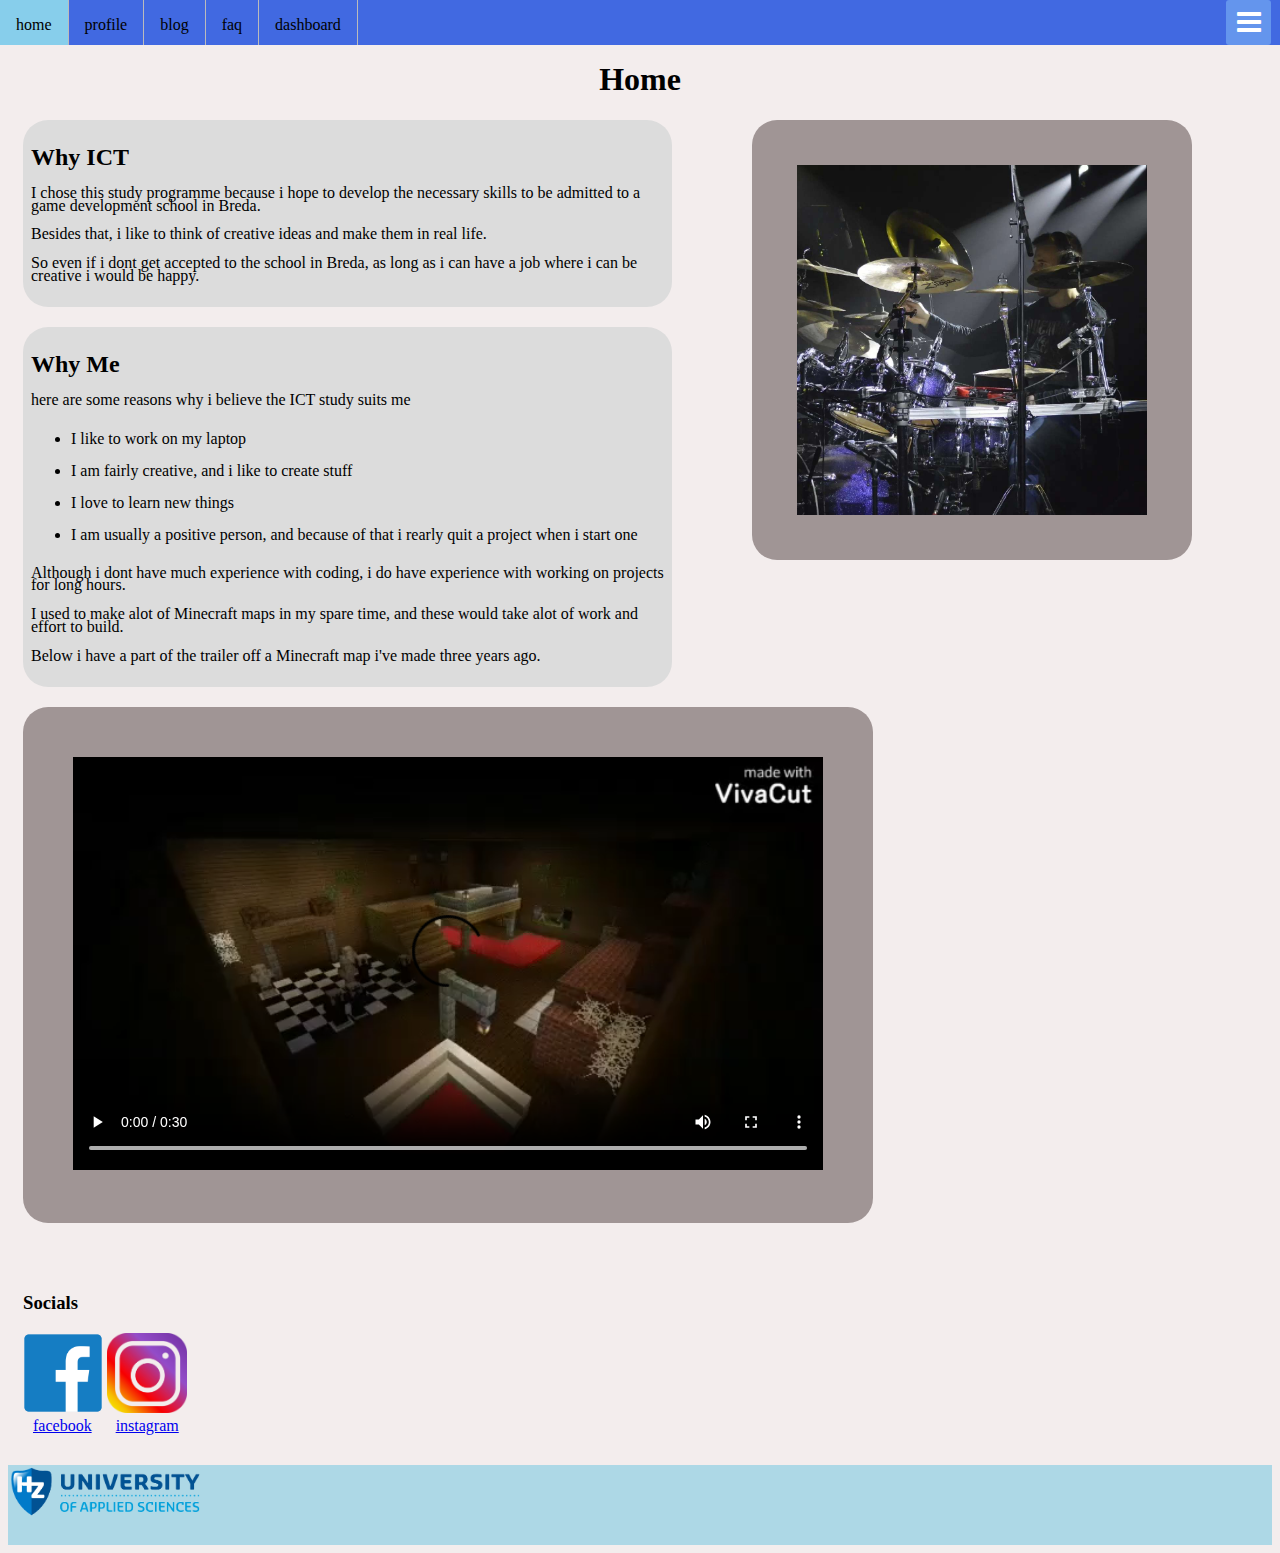
<file: index.html>
<!DOCTYPE html>
<html lang="en">

<head>

    <meta charset="UTF-8">
    <meta name="viewport" content="width=device-width, initial-scale=1.0">
    <meta http-equiv="X-UA-Compatible" content="ie=edge">

    <title>Home</title>

    <link rel="stylesheet" href="https://cdnjs.cloudflare.com/ajax/libs/font-awesome/4.7.0/css/font-awesome.min.css">
    <link href="style.css" rel="stylesheet">

</head>

<body>

    <nav>
        <ul>
            <li><a href="index.html">home</a></li>
            <li><a href="profile.html">profile</a></li>
            <li><a href="blog.html">blog</a></li>
            <li><a href="faq.html">faq</a></li>
            <li><a href="dashboard.html">dashboard</a></li>
        </ul>

    </nav>

    <div class="btn">
        <span class="fa fas fa-bars"></span>
    </div>

    <div class="vormbar"></div>
    <div class="sidebar">
        <div class="text">Side Menu</div>
        <ul>
            <li><a href="https://hz.nl/uploads/documents/1.4-Over-de-HZ/1.4.3.-Regelingen-en-documenten/OERS/2023-2024/Juli/OER-HZ-Bacheloropleidingen-voltijd-2023-2024-DEF-versie-20230720.pdf"
                    target="blank" class="feat-btn">HZ.CER</a></li>
            <li><a href="https://hz.nl/uploads/documents/1.4-Over-de-HZ/1.4.3.-Regelingen-en-documenten/OERS/2023-2024/Juli/TWE/IR-B-HBO-ICT-full-time-2023-2024-DEF.pdf"
                    target="blank" class="feat-btn">HZ.IR</a></li>
            <li><a href="https://learn.hz.nl/my/ " target="blank" class="feat-btn">HZ.learn</a></li>
            <li><a href="https://teams.microsoft.com/_?culture=en-us&country=us#/school/teams-grid/General?ctx=teamsGrid"
                    target="blank" class="feat-btn">HZ.Teams</a></li>
            <li><a href="https://hz.osiris-student.nl/#/home" target="blank" class="feat-btn">MyHZ</a></li>
            <li><a href="https://github.com/HZ-HBO-ICT" target="blank" class="feat-btn">HZ.Github</a></li>
        </ul>
    </div>

    <h1>Home</h1>
    <img class="drummer" src="images\Drum foto.jpg" alt="Dinand Drumt">

    <article class="motivation">
        <h2>Why ICT</h2>
        <p>I chose this study programme because i hope to develop the necessary skills to be admitted
            to a game development school in Breda.
        </p>
        <p>
            Besides that, i like to think of creative ideas and make them in real life.
        </p>
        <p>So even if i dont get accepted to the school in Breda, as long as i
            can have a job where i can be creative i would be happy.</p>
    </article>

    <article class="motivation">
        <h2>Why Me</h2>
        <p>here are some reasons why i believe the ICT study suits me</p>
        <ul class="arguments">
            <li>I like to work on my laptop</li>
            <li>I am fairly creative, and i like to create stuff</li>
            <li>I love to learn new things</li>
            <li>I am usually a positive person, and because of that i rearly quit a project when i start one</li>
        </ul>

        <p>Although i dont have much experience with coding, i do have experience with working on projects for long
            hours.</p>
        <p>I used to make alot of Minecraft maps in my spare time, and these would take alot of work and effort to
            build.</p>
        <p>Below i have a part of the trailer off a Minecraft map i've made three years ago.</p>

    </article>

    <div class="minecraft">
        <video width="750px" controls>

            <source src="videos\Minecraft.mp4" type="video/mp4" alt="minecraft video" />
        </video>
    </div>

    <div class="socials">
        <h3>Socials</h3>

        <div class="social-icon"><img src="images\Facebooklogo.png" width="80" alt="facebook logo"></div>
        <div class="social-icon"><img src="images\Instagram.png" width="80" alt="instagram logo"></div>
    </div>

    <div class="social-link">
        <a href="https://www.facebook.com/dinand.willaert.7" target="blank">facebook</a>
        <a href="https://www.instagram.com/dinand.777/" target="blank">instagram</a>
    </div>

    <footer>
        <img src="images\hz.logo.png" alt="hz logo" width="200">
    </footer>

    <script src="https://code.jquery.com/jquery-3.4.1.js"></script>
    <script>
        $('.btn').click(function () {
            $(this).toggleClass("click");
            $('.sidebar').toggleClass("show");
        });

    </script>
</body>

</html>
</file>
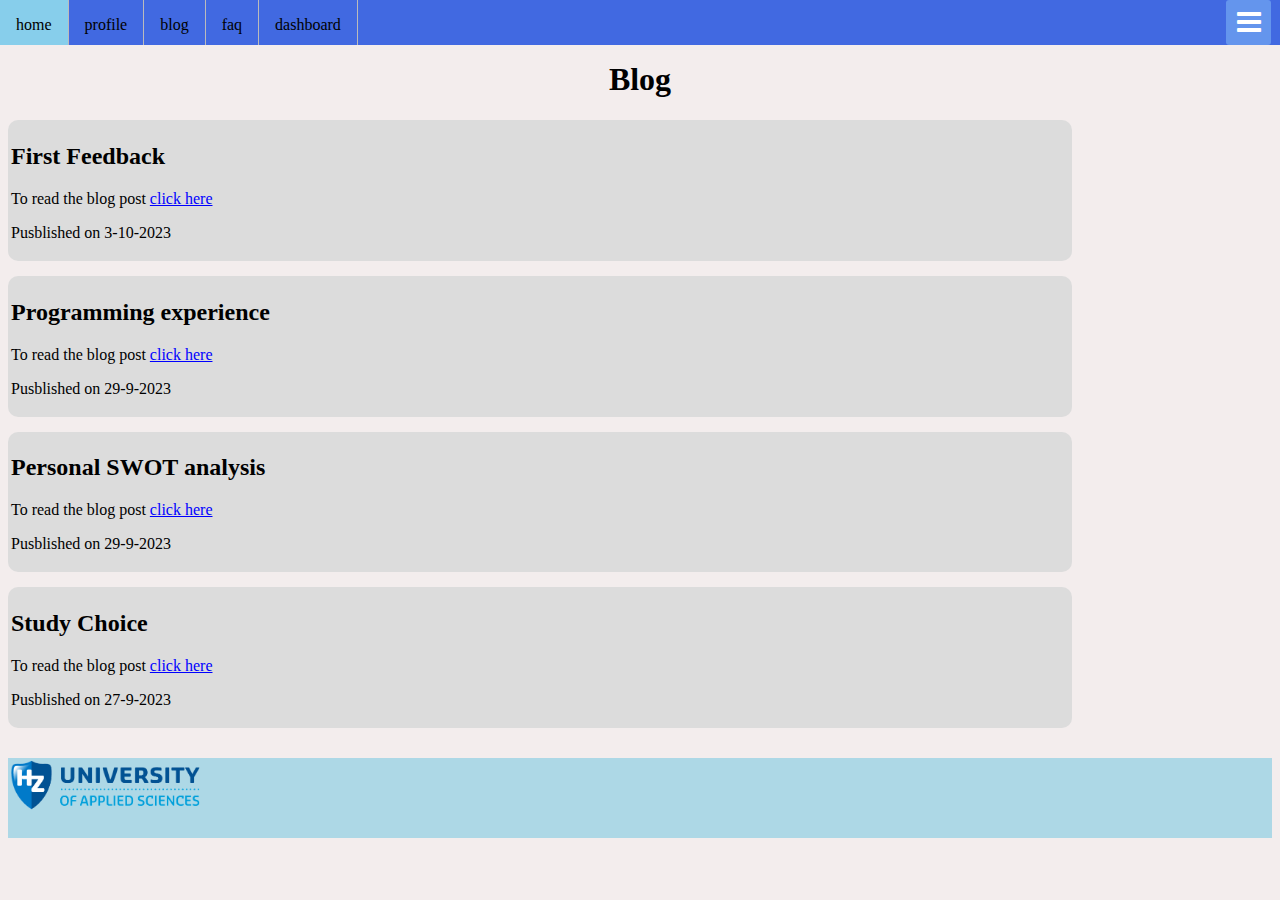
<file: blog.html>
<!DOCTYPE html>
<html lang="en">

<head>

    <meta charset="UTF-8">
    <meta name="viewport" content="width=device-width, initial-scale=1.0">
    <meta http-equiv="X-UA-Compatible" content="ie=edge">

    <title>blog</title>

    <link rel="stylesheet" href="https://cdnjs.cloudflare.com/ajax/libs/font-awesome/4.7.0/css/font-awesome.min.css">
    <link href="style.css" rel="stylesheet">
</head>

<body>

    <nav>
        <ul>
            <li><a href="index.html">home</a></li>
            <li><a href="profile.html">profile</a></li>
            <li><a href="blog.html">blog</a></li>
            <li><a href="faq.html">faq</a></li>
            <li><a href="dashboard.html">dashboard</a></li>
        </ul>
    </nav>


    <div class="btn">
        <span class="fa fas fa-bars"></span>
    </div>

    <div class="vormbar"></div>
    <div class="sidebar">
        <div class="text">Side Menu</div>
        <ul>
            <li><a href="https://hz.nl/uploads/documents/1.4-Over-de-HZ/1.4.3.-Regelingen-en-documenten/OERS/2023-2024/Juli/OER-HZ-Bacheloropleidingen-voltijd-2023-2024-DEF-versie-20230720.pdf"
                    target="blank" class="feat-btn">HZ.CER</a></li>
            <li><a href="https://hz.nl/uploads/documents/1.4-Over-de-HZ/1.4.3.-Regelingen-en-documenten/OERS/2023-2024/Juli/TWE/IR-B-HBO-ICT-full-time-2023-2024-DEF.pdf"
                    target="blank" class="feat-btn">HZ.IR</a></li>
            <li><a href="https://learn.hz.nl/my/ " target="blank" class="feat-btn">HZ.learn</a></li>
            <li><a href="https://teams.microsoft.com/_?culture=en-us&country=us#/school/teams-grid/General?ctx=teamsGrid"
                    target="blank" class="feat-btn">HZ.Teams</a></li>
            <li><a href="https://hz.osiris-student.nl/#/home" target="blank" class="feat-btn">MyHZ</a></li>
            <li><a href="https://github.com/HZ-HBO-ICT" target="blank" class="feat-btn">HZ.Github</a></li>
        </ul>
    </div>

    <h1>Blog</h1>
    <div class="blogpost">
        <article>
            <h2>First Feedback</h2>
            <p>To read the blog post <a href="Blog Posts/post4.html" target="blank">click here</a></p>
            <p class="dates">Pusblished on 3-10-2023 </p>
        </article>
        <article>
            <h2>Programming experience</h2>
            <p>To read the blog post <a href="Blog Posts/post3.html" target="blank">click here</a></p>
            <p class="dates">Pusblished on 29-9-2023</p>
        </article>

        <article>
            <h2>Personal SWOT analysis</h2>
            <p>To read the blog post <a href="Blog Posts/post2.html" target="blank">click here</a></p>
            <p class="dates">Pusblished on 29-9-2023</p>
        </article>

        <article>
            <h2>Study Choice</h2>
            <p>To read the blog post <a href="Blog Posts/post1.html" target="blank">click here</a></p>
            <p class="dates">Pusblished on 27-9-2023</p>
        </article>
    </div>

    <footer>
        <img src="images\hz.logo.png" alt="hz logo" width="200">
    </footer>

    <script src="https://code.jquery.com/jquery-3.4.1.js"></script>
    <script>
        $('.btn').click(function () {
            $(this).toggleClass("click");
            $('.sidebar').toggleClass("show");
        });

    </script>
</body>

</html>
</file>
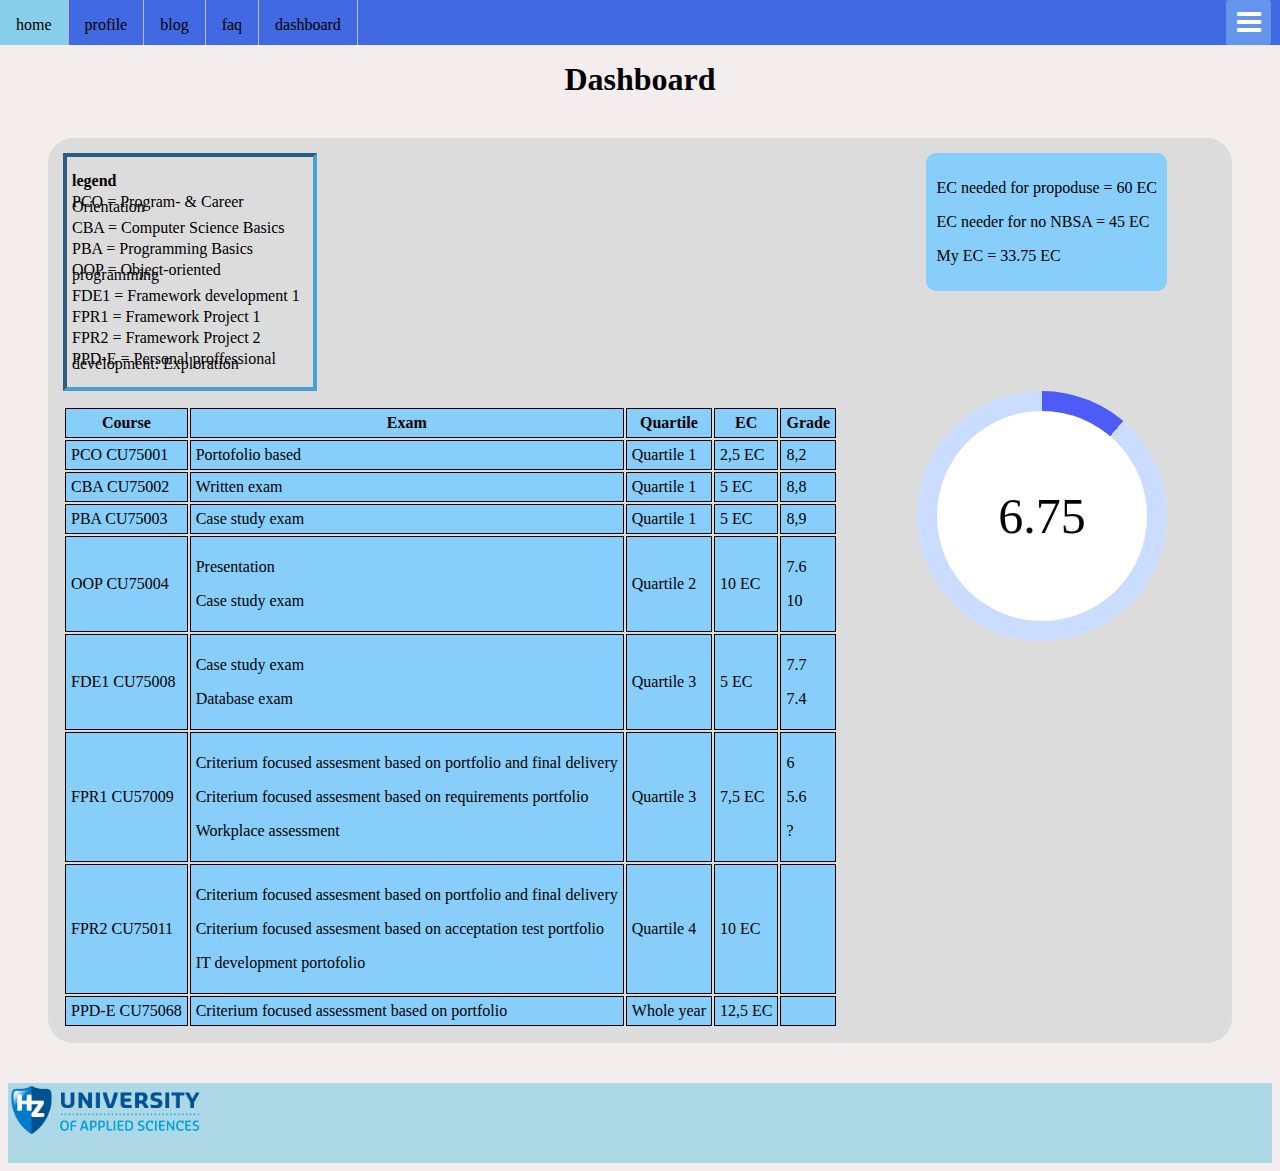
<file: dashboard.html>
<!DOCTYPE html>
<html lang="en">

<head>
    <meta charset="UTF-8">
    <meta name="viewport" content="width=device-width, initial-scale=1.0">
    <meta http-equiv="X-UA-Compatible" content="ie=edge">

    <title>dashboard</title>

    <link rel="stylesheet" href="https://cdnjs.cloudflare.com/ajax/libs/font-awesome/4.7.0/css/font-awesome.min.css">
    <link href="style.css" rel="stylesheet">
    <link href="wheel.css" rel="stylesheet">
</head>

<body>

    <nav>
        <ul>
            <li><a href="index.html">home</a></li>
            <li><a href="profile.html">profile</a></li>
            <li><a href="blog.html">blog</a></li>
            <li><a href="faq.html">faq</a></li>
            <li><a href="dashboard.html">dashboard</a></li>
        </ul>
    </nav>

    <div class="btn">
        <span class="fa fas fa-bars"></span>
    </div>

    <h1>Dashboard</h1>
    <div class="schooljaar">


        <div class="EC">
            <p>EC needed for propoduse = 60 EC</p>
            <p>EC needer for no NBSA = 45 EC</p>
            <p>My EC = 33.75 EC</p>

        </div>

        <div class="legend">
            <p><b>legend</b></p>
            <p>PCO = Program- & Career Orientation</p>
            <p>CBA = Computer Science Basics</p>
            <p>PBA = Programming Basics</p>
            <p>OOP = Object-oriented programming</p>
            <p>FDE1 = Framework development 1 </p>
            <p>FPR1 = Framework Project 1</p>
            <p>FPR2 = Framework Project 2</p>
            <p>PPD-E = Personal proffessional development: Exploration</p>
        </div>

        <div class="circular-progress">
            <div class="value-container">0</div>
        </div>

        <table class="toetsen">

            <tr>
                <th>Course</th>
                <th>Exam</th>
                <th>Quartile</th>
                <th>EC</th>
                <th>Grade</th>
            </tr>
            <tr>
                <td title="Program- & Career Orientation">PCO CU75001</td>
                <td> Portofolio based</td>
                <td>Quartile 1</td>
                <td>2,5 EC</td>
                <td>8,2</td>
            </tr>
            <tr>
                <td title="Computer Science Basics">CBA CU75002</td>
                <td>Written exam</td>
                <td>Quartile 1</td>
                <td>5 EC</td>
                <td>8,8</td>
            </tr>
            <tr>
                <td title="Programming Basics">PBA CU75003</td>
                <td>Case study exam</td>
                <td>Quartile 1</td>
                <td>5 EC</td>
                <td>8,9</td>
            </tr>
            <tr>
                <td title="Object-oriented programming">OOP CU75004</td>
                <td>

                    <p>Presentation</p>
                    <p>Case study exam</p>

                </td>
                <td>Quartile 2</td>
                <td>10 EC</td>
                <td>
                    <p>7.6</p>
                    <p>10</p>
                </td>
            </tr>
            <tr>
                <td title="Framework development 1">FDE1 CU75008</td>
                <td>
                    <p>Case study exam</p>
                    <p>Database exam</p>
                </td>
                <td>Quartile 3</td>
                <td>5 EC</td>
                <td>
                    <p>7.7</p>
                    <p>7.4</p>
                </td>
            </tr>
            <tr>
                <td title="Framework Project 1">FPR1 CU57009</td>
                <td>

                    <p>Criterium focused assesment based on portfolio and final delivery </p>
                    <p>Criterium focused assesment based on requirements portfolio</p>
                    <p>Workplace assessment</p>

                </td>
                <td>Quartile 3</td>
                <td>7,5 EC</td>
                <td>
                    <p>6</p>
                    <p>5.6</p>
                    <p>?</p>
                </td>
            </tr>
            <tr>
                <td title="Framework Project 2">FPR2 CU75011</td>
                <td>

                    <p>Criterium focused assesment based on portfolio and final delivery</p>
                    <p>Criterium focused assesment based on acceptation test portfolio</p>
                    <p>IT development portofolio</p>

                </td>
                <td>Quartile 4</td>
                <td>10 EC</td>
                <td></td>
            </tr>
            <tr>
                <td title="Personal proffessional development: Exploration">PPD-E CU75068</td>
                <td>Criterium focused assessment based on portfolio</td>
                <td>Whole year</td>
                <td>12,5 EC</td>
                <td></td>
            </tr>
        </table>

    </div>

    <div class="vormbar"></div>
    <div class="sidebar">
        <div class="text">Side Menu</div>
        <ul>
            <li><a href="https://hz.nl/uploads/documents/1.4-Over-de-HZ/1.4.3.-Regelingen-en-documenten/OERS/2023-2024/Juli/OER-HZ-Bacheloropleidingen-voltijd-2023-2024-DEF-versie-20230720.pdf"
                    target="blank" class="feat-btn">HZ.CER</a></li>
            <li><a href="https://hz.nl/uploads/documents/1.4-Over-de-HZ/1.4.3.-Regelingen-en-documenten/OERS/2023-2024/Juli/TWE/IR-B-HBO-ICT-full-time-2023-2024-DEF.pdf"
                    target="blank" class="feat-btn">HZ.IR</a></li>
            <li><a href="https://learn.hz.nl/my/ " target="blank" class="feat-btn">HZ.learn</a></li>
            <li><a href="https://teams.microsoft.com/_?culture=en-us&country=us#/school/teams-grid/General?ctx=teamsGrid"
                    target="blank" class="feat-btn">HZ.Teams</a></li>
            <li><a href="https://hz.osiris-student.nl/#/home" target="blank" class="feat-btn">MyHZ</a></li>
            <li><a href="https://github.com/HZ-HBO-ICT" target="blank" class="feat-btn">HZ.Github</a></li>
        </ul>
    </div>

    <footer>
        <img src="images\hz.logo.png" alt="hz logo" width="200">
    </footer>

    <script src="https://code.jquery.com/jquery-3.4.1.js"></script>
    <script src="app.js"></script>

    <script>
        $('.btn').click(function () {
            $(this).toggleClass("click");
            $('.sidebar').toggleClass("show");
        });

    </script>
</body>

</html>
</file>
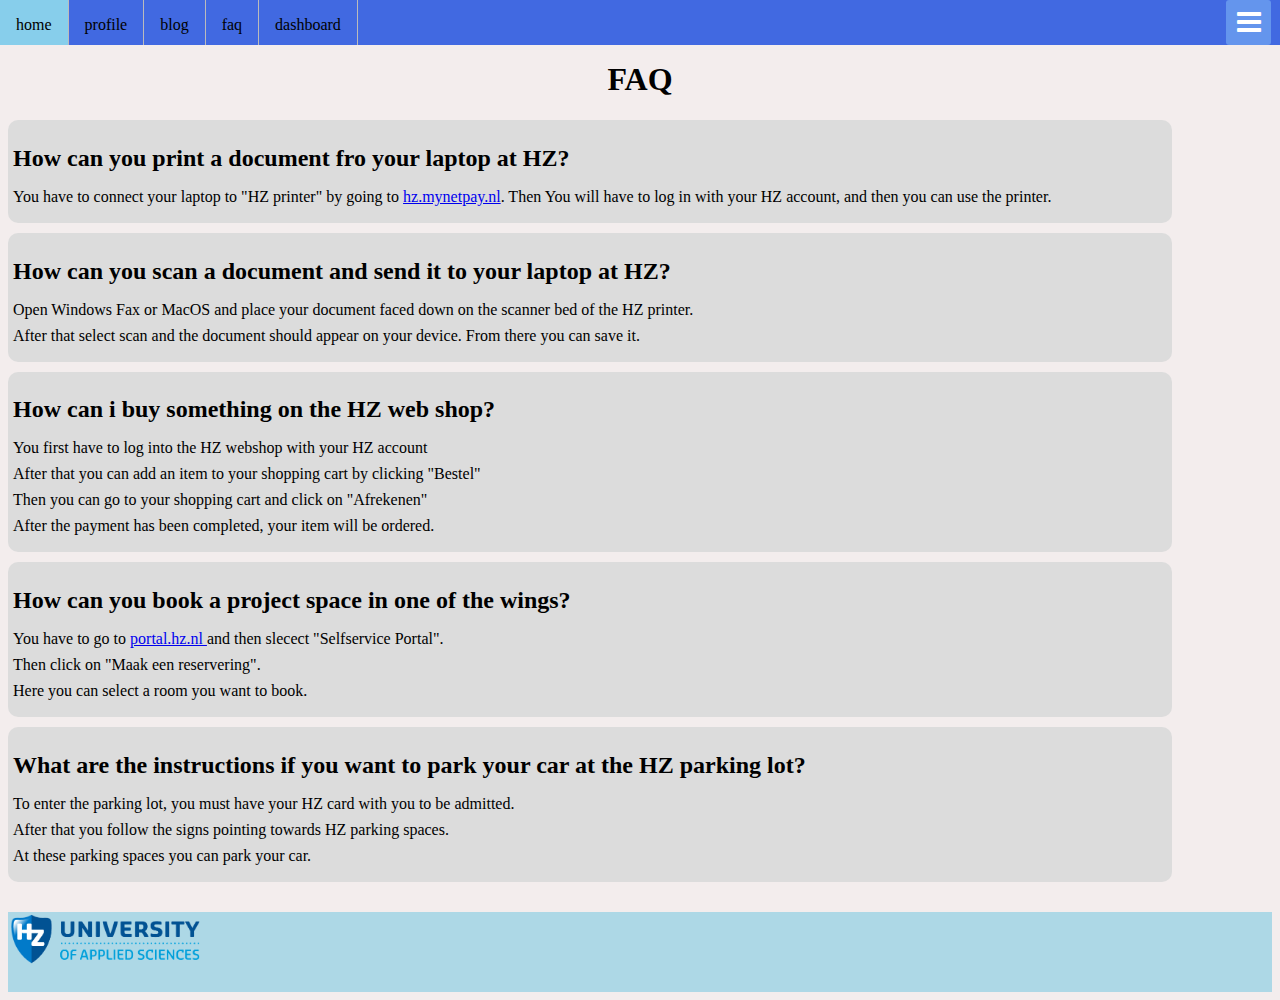
<file: faq.html>
<!DOCTYPE html>
<html lang="en">

<head>
    <meta charset="UTF-8">
    <meta name="viewport" content="width=device-width, initial-scale=1.0">
    <meta http-equiv="X-UA-Compatible" content="ie=edge">

    <title>FAQ</title>

    <link rel="stylesheet" href="https://cdnjs.cloudflare.com/ajax/libs/font-awesome/4.7.0/css/font-awesome.min.css">
    <link href="style.css" rel="stylesheet">
</head>

<body>

    <nav>
        <ul>
            <li><a href="index.html">home</a></li>
            <li><a href="profile.html">profile</a></li>
            <li><a href="blog.html">blog</a></li>
            <li><a href="faq.html">faq</a></li>
            <li><a href="dashboard.html">dashboard</a></li>
        </ul>
    </nav>

    <div class="btn">
        <span class="fa fas fa-bars"></span>
    </div>

    <div class="vormbar"></div>
    <div class="sidebar">
        <div class="text">Side Menu</div>
        <ul>
            <li><a href="https://hz.nl/uploads/documents/1.4-Over-de-HZ/1.4.3.-Regelingen-en-documenten/OERS/2023-2024/Juli/OER-HZ-Bacheloropleidingen-voltijd-2023-2024-DEF-versie-20230720.pdf"
                    target="blank" class="feat-btn">HZ.CER</a></li>
            <li><a href="https://hz.nl/uploads/documents/1.4-Over-de-HZ/1.4.3.-Regelingen-en-documenten/OERS/2023-2024/Juli/TWE/IR-B-HBO-ICT-full-time-2023-2024-DEF.pdf"
                    target="blank" class="feat-btn">HZ.IR</a></li>
            <li><a href="https://learn.hz.nl/my/ " target="blank" class="feat-btn">HZ.learn</a></li>
            <li><a href="https://teams.microsoft.com/_?culture=en-us&country=us#/school/teams-grid/General?ctx=teamsGrid"
                    target="blank" class="feat-btn">HZ.Teams</a></li>
            <li><a href="https://hz.osiris-student.nl/#/home" target="blank" class="feat-btn">MyHZ</a></li>
            <li><a href="https://github.com/HZ-HBO-ICT" target="blank" class="feat-btn">HZ.Github</a></li>
        </ul>
    </div>


    <h1>FAQ</h1>

    <div>
        <section class="answer">
            <h2>How can you print a document fro your laptop at HZ?</h2>
            <p>You have to connect your laptop to "HZ printer" by going to
                <a href="https://hz.mynetpay.nl" target="blank">hz.mynetpay.nl</a>. Then You will have to log in with
                your HZ account,
                and then you can use the printer.
            </p>
        </section>

        <section class="answer">
            <h2>How can you scan a document and send it to your laptop at HZ?</h2>
            <p>Open Windows Fax or MacOS and place your document faced down on the scanner bed of the HZ printer.</p>
            <p>After that select scan and the document should appear on your device. From there you can save it.
            </p>
        </section>

        <section class="answer">
            <h2>How can i buy something on the HZ web shop?</h2>
            <p>You first have to log into the HZ webshop with your HZ account </p>
            <p>After that you can add an item to your shopping cart by clicking "Bestel"</p>
            <p>Then you can go to your shopping cart and click on "Afrekenen"</p>
            <p>After the payment has been completed, your item will be ordered.</p>
        </section>

        <section class="answer">
            <h2>How can you book a project space in one of the wings?</h2>
            <p>You have to go to <a href="https://portal.hz.nl/" target="blank">portal.hz.nl </a> and then slecect
                "Selfservice Portal".</p>
            <p>Then click on "Maak een reservering".</p>
            <p>Here you can select a room you want to book.</p>
        </section>

        <section class="answer">
            <h2>What are the instructions if you want to park your car at the HZ parking lot?</h2>
            <p>To enter the parking lot, you must have your HZ card with you to be admitted.</p>
            <p>After that you follow the signs pointing towards HZ parking spaces.</p>
            <p>At these parking spaces you can park your car.</p>
        </section>
    </div>

    <footer>
        <img src="images\hz.logo.png" alt="hz logo" width="200">
    </footer>

    <script src="https://code.jquery.com/jquery-3.4.1.js"></script>
    <script>
        $('.btn').click(function () {
            $(this).toggleClass("click");
            $('.sidebar').toggleClass("show");
        });

    </script>
</body>

</html>
</file>
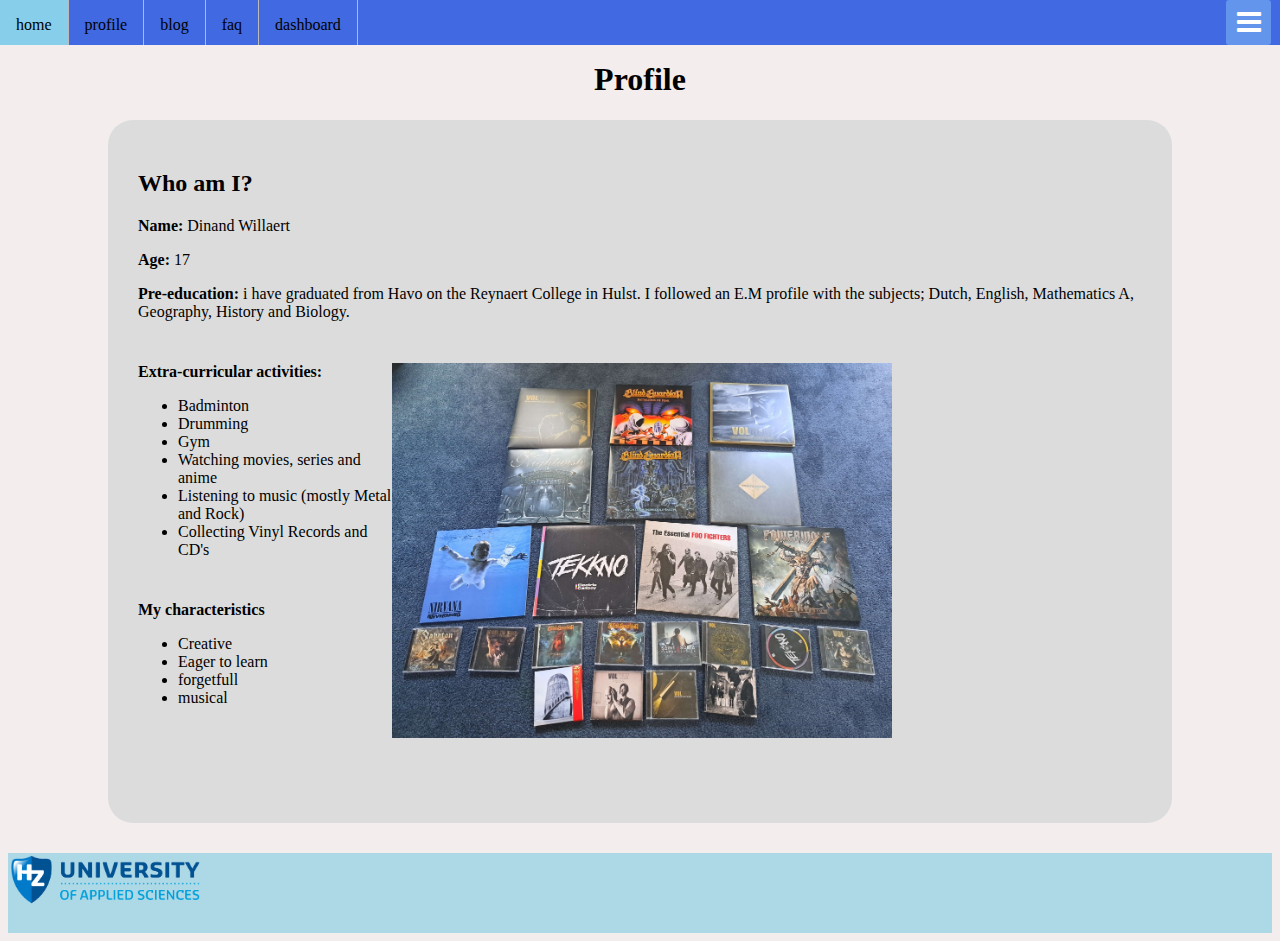
<file: profile.html>
<!DOCTYPE html>
<html lang="en">

<head>
  <meta charset="UTF-8">
  <meta name="viewport" content="width=device-width, initial-scale=1.0">
  <meta http-equiv="X-UA-Compatible" content="ie=edge">
  <title>My profile</title>

  <link rel="stylesheet" href="https://cdnjs.cloudflare.com/ajax/libs/font-awesome/4.7.0/css/font-awesome.min.css">
  <link href="style.css" rel="stylesheet">
</head>

<body>

  <nav>
    <ul>
      <li><a href="index.html">home</a></li>
      <li><a href="profile.html">profile</a></li>
      <li><a href="blog.html">blog</a></li>
      <li><a href="faq.html">faq</a></li>
      <li><a href="dashboard.html">dashboard</a></li>
    </ul>
  </nav>

  <div class="btn">
    <span class="fa fas fa-bars"></span>
  </div>

  <div class="vormbar"></div>
  <div class="sidebar">
    <div class="text">Side Menu</div>
    <ul>
      <li><a
          href="https://hz.nl/uploads/documents/1.4-Over-de-HZ/1.4.3.-Regelingen-en-documenten/OERS/2023-2024/Juli/OER-HZ-Bacheloropleidingen-voltijd-2023-2024-DEF-versie-20230720.pdf"
          target="blank" class="feat-btn">HZ.CER</a></li>
      <li><a
          href="https://hz.nl/uploads/documents/1.4-Over-de-HZ/1.4.3.-Regelingen-en-documenten/OERS/2023-2024/Juli/TWE/IR-B-HBO-ICT-full-time-2023-2024-DEF.pdf"
          target="blank" class="feat-btn">HZ.IR</a></li>
      <li><a href="https://learn.hz.nl/my/ " target="blank" class="feat-btn">HZ.learn</a></li>
      <li><a href="https://teams.microsoft.com/_?culture=en-us&country=us#/school/teams-grid/General?ctx=teamsGrid"
          target="blank" class="feat-btn">HZ.Teams</a></li>
      <li><a href="https://hz.osiris-student.nl/#/home" target="blank" class="feat-btn">MyHZ</a></li>
      <li><a href="https://github.com/HZ-HBO-ICT" target="blank" class="feat-btn">HZ.Github</a></li>
    </ul>
  </div>

  <h1>Profile</h1>
  <main>
    <article class="dinand">

      <div>
        <h2>Who am I?</h2>
        <p><b>Name:</b> Dinand Willaert</p>
        <p><b>Age:</b> 17</p>
        <p><b>Pre-education:</b> i have graduated from Havo on the Reynaert College in Hulst.
          I followed an E.M profile with the subjects; Dutch, English, Mathematics A, Geography,
          History and Biology. </p>
      </div>

      <div class="activities">

        <p><img class="muziek" src="images\Vinyls.jpg" alt="Muziek verzamling"></p>

        <p><b>Extra-curricular activities:</b></p>
        <ul>
          <li>Badminton</li>
          <li>Drumming</li>
          <li>Gym</li>
          <li>Watching movies, series and anime</li>
          <li>Listening to music (mostly Metal and Rock)</li>
          <li>Collecting Vinyl Records and CD's</li>
        </ul>
      </div>

      <div class="character">
        <p><b>My characteristics</b></p>
        <ul>
          <li>Creative</li>
          <li>Eager to learn</li>
          <li>forgetfull</li>
          <li>musical</li>
        </ul>
      </div>
    </article>

  </main>

  <footer>
    <img src="images\hz.logo.png" alt="hz logo" width="200">
  </footer>

  <script src="https://code.jquery.com/jquery-3.4.1.js"></script>
  <script>
    $('.btn').click(function () {
      $(this).toggleClass("click");
      $('.sidebar').toggleClass("show");
    });

  </script>
</body>

</html>
</file>
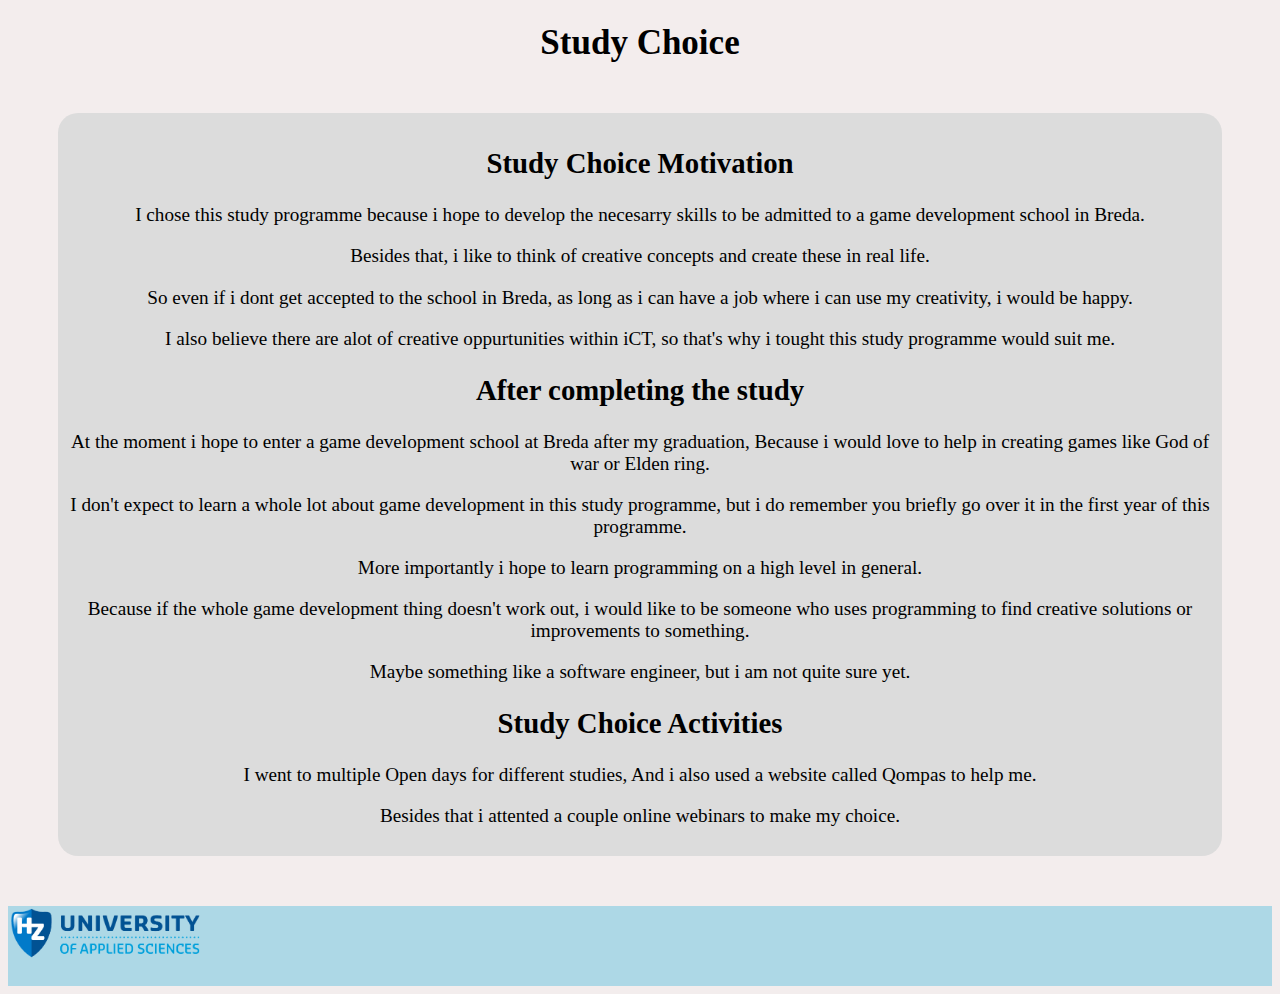
<file: Blog Posts/post1.html>
<!DOCTYPE html>
<html lang="en">

<head>
  <meta charset="UTF-8">
  <meta name="viewport" content="width=device-width, initial-scale=1.0">
  <meta http-equiv="X-UA-Compatible" content="ie=edge">
  <title>Study Choice</title>

  <link href="post.css" rel="stylesheet">
</head>

<body>
  <h1>Study Choice</h1>
  <article>
    <h2>Study Choice Motivation</h2>
    <p>I chose this study programme because i hope to develop the necesarry skills to be admitted to a game
      development school in Breda.</p>
    <p>Besides that, i like to think of creative concepts and create these in real life. </p>
    <p>So even if i dont get accepted to the school in Breda, as long as i can have a job
      where i can use my creativity, i would be happy.</p>
    <p>I also believe there are alot of creative oppurtunities within iCT, so that's why i tought
      this study programme would suit me.</p>

    <h2>After completing the study</h2>
    <p>At the moment i hope to enter a game development school at Breda after my graduation,
      Because i would love to help in creating games like God of war or Elden ring.</p>
    <p>I don't expect to learn a whole lot about game development in this study programme,
      but i do remember you briefly go over it in the first year of this programme. </p>
    <p>More importantly i hope to learn programming on a high level in general.</p>
    <p>Because if the whole game development thing doesn't work out, i would like to be someone who uses
      programming to find creative solutions or improvements to something.</p>
    <p>Maybe something like a software engineer, but i am not quite sure yet.</p>

    <h2>Study Choice Activities</h2>
    <p>I went to multiple Open days for different studies, And i also used a website called Qompas to help me.</p>
    <p>Besides that i attented a couple online webinars to make my choice.</p>
  </article>

  <footer>
    <img src="blog images\hz.logo.png" alt="hz logo" width="200">
  </footer>
</body>

</html>
</file>
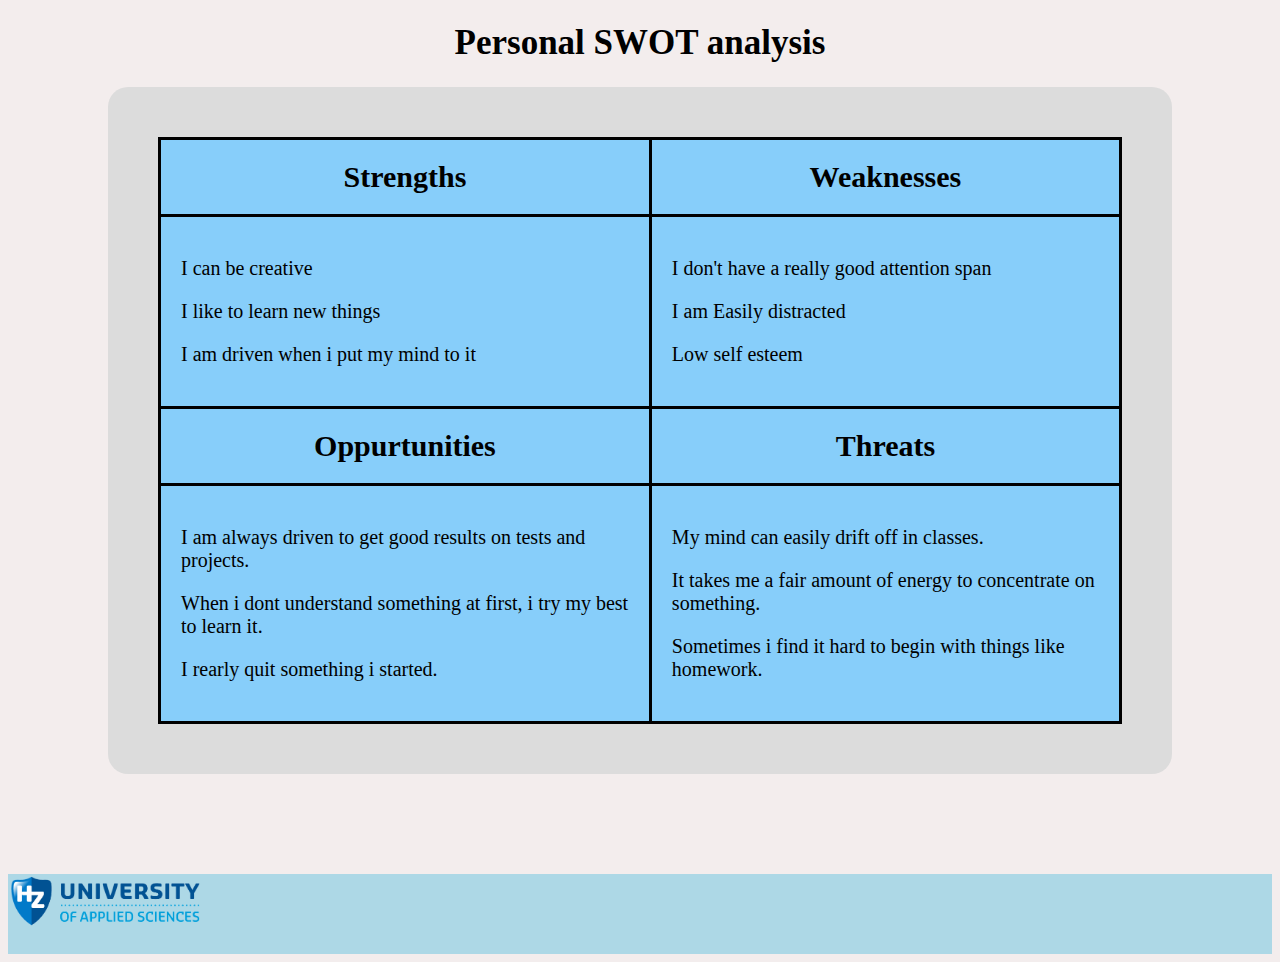
<file: Blog Posts/post2.html>
<!DOCTYPE html>
<html lang="en">

<head>
  <meta charset="UTF-8">
  <meta name="viewport" content="width=device-width, initial-scale=1.0">
  <meta http-equiv="X-UA-Compatible" content="ie=edge">
  <title>Personal SWOT analysis</title>

  <link href="post.css" rel="stylesheet">
</head>

<body>
  <h1>Personal SWOT analysis</h1>
  <div class="SwotTable">
    <table>
      <tr>
        <th>Strengths</th>
        <th>Weaknesses</th>
      </tr>
      <tr>
        <td>

          <p>I can be creative</p>
          <p>I like to learn new things</p>
          <p>I am driven when i put my mind to it</p>

        </td>
        <td>

          <p>I don't have a really good attention span</p>
          <p>I am Easily distracted</p>
          <p>Low self esteem</p>

        </td>
      </tr>
      <tr>
        <th>Oppurtunities</th>
        <th>Threats</th>
      </tr>
      <td>

        <p>I am always driven to get good results on tests and projects.</p>
        <p>When i dont understand something at first, i try my best to learn it.</p>
        <p>I rearly quit something i started.</p>

      </td>
      <td>

        <p>My mind can easily drift off in classes.</p>
        <p>It takes me a fair amount of energy to concentrate on something. </p>
        <p>Sometimes i find it hard to begin with things like homework.</p>

      </td>

    </table>
  </div>

  <footer>
    <img src="blog images\hz.logo.png" alt="hz logo" width="200">
  </footer>

</body>

</html>
</file>
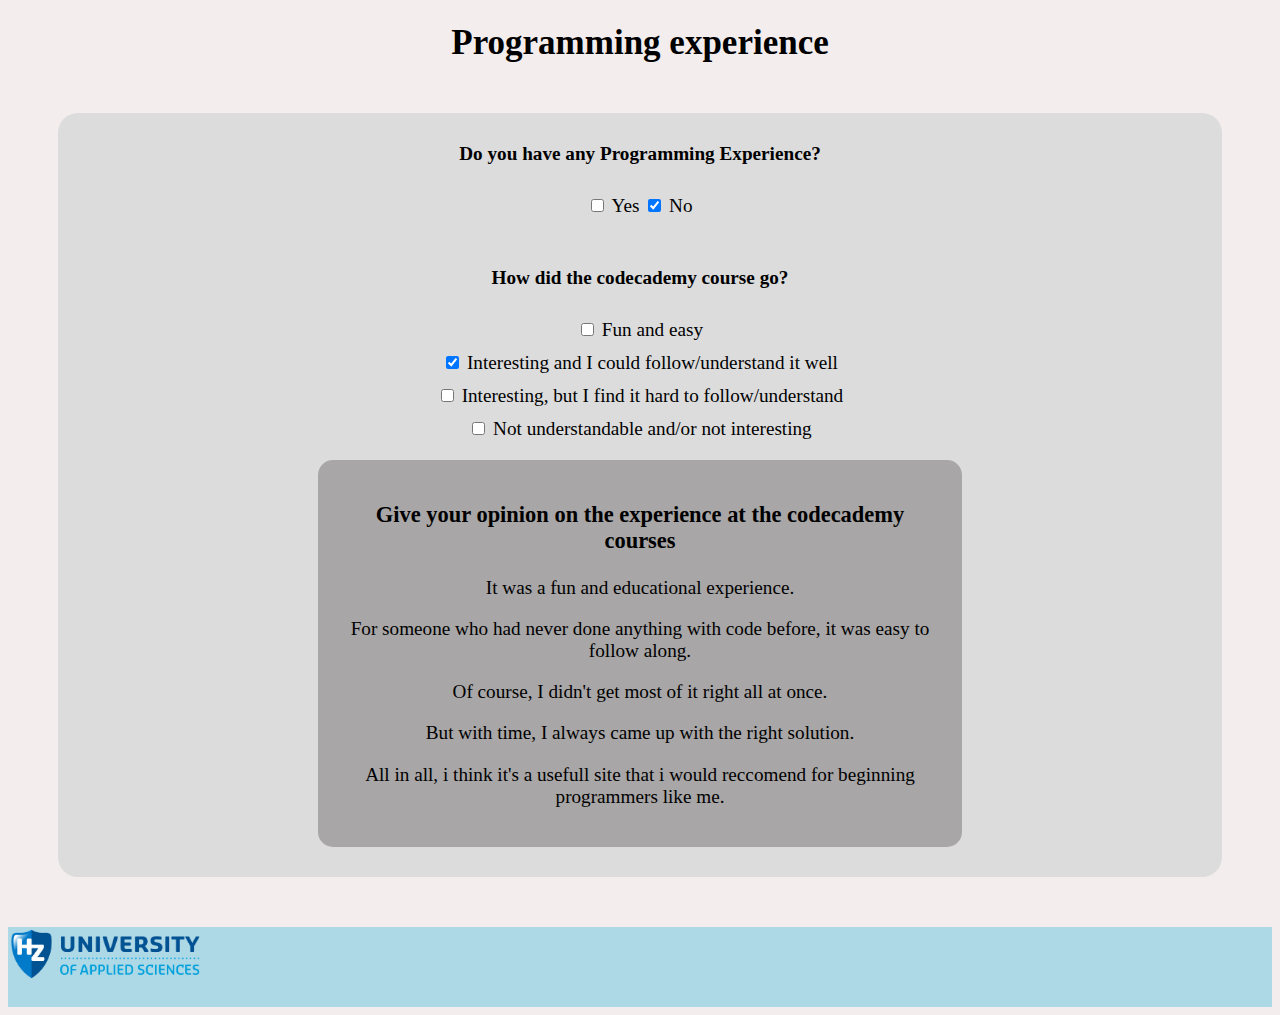
<file: Blog Posts/post3.html>
<!DOCTYPE html>
<html lang="en">

<head>
  <meta charset="UTF-8">
  <meta name="viewport" content="width=device-width, initial-scale=1.0">
  <meta http-equiv="X-UA-Compatible" content="ie=edge">
  <title>Programming experience</title>

  <link href="post.css" rel="stylesheet">
</head>

<body>
  <h1>Programming experience</h1>

  <article style="text-align: center;">
    <p><b>Do you have any Programming Experience?</b></p>
    <input type="checkbox" name="Experience1" onclick="return false">
    <label for="Experience1">Yes</label>

    <input type="checkbox" name="Experience2" onclick="return false" checked>
    <label for="Experience2">No</label>

    <div class="codecademy-box">
      <p><b>How did the codecademy course go?</b></p>
      <input type="checkbox" name="Course1" onclick="return false">
      <label for="Course1">Fun and easy</label><br>

      <input type="checkbox" name="Course2" onclick="return false" checked>
      <label for="Course2">Interesting and I could follow/understand it well</label><br>

      <input type="checkbox" name="Course3" onclick="return false">
      <label for="Course3">Interesting, but I find it hard to follow/understand</label><br>

      <input type="checkbox" name="Course4" onclick="return false">
      <label for="Course4">Not understandable and/or not interesting</label><br>
    </div>

    <div class="CourseExperience">
      <h3>Give your opinion on the experience at the codecademy courses</h3>
      <p>It was a fun and educational experience.</p>
      <p>For someone who had never done anything with code before, it was easy to follow along.</p>
      <p>Of course, I didn't get most of it right all at once.</p>
      <p>But with time, I always came up with the right solution.</p>
      <p>All in all, i think it's a usefull site that i would reccomend for beginning programmers like me. </p>
    </div>
  </article>

  <footer>
    <img src="blog images\hz.logo.png" alt="hz logo" width="200">
  </footer>
</body>

</html>
</file>
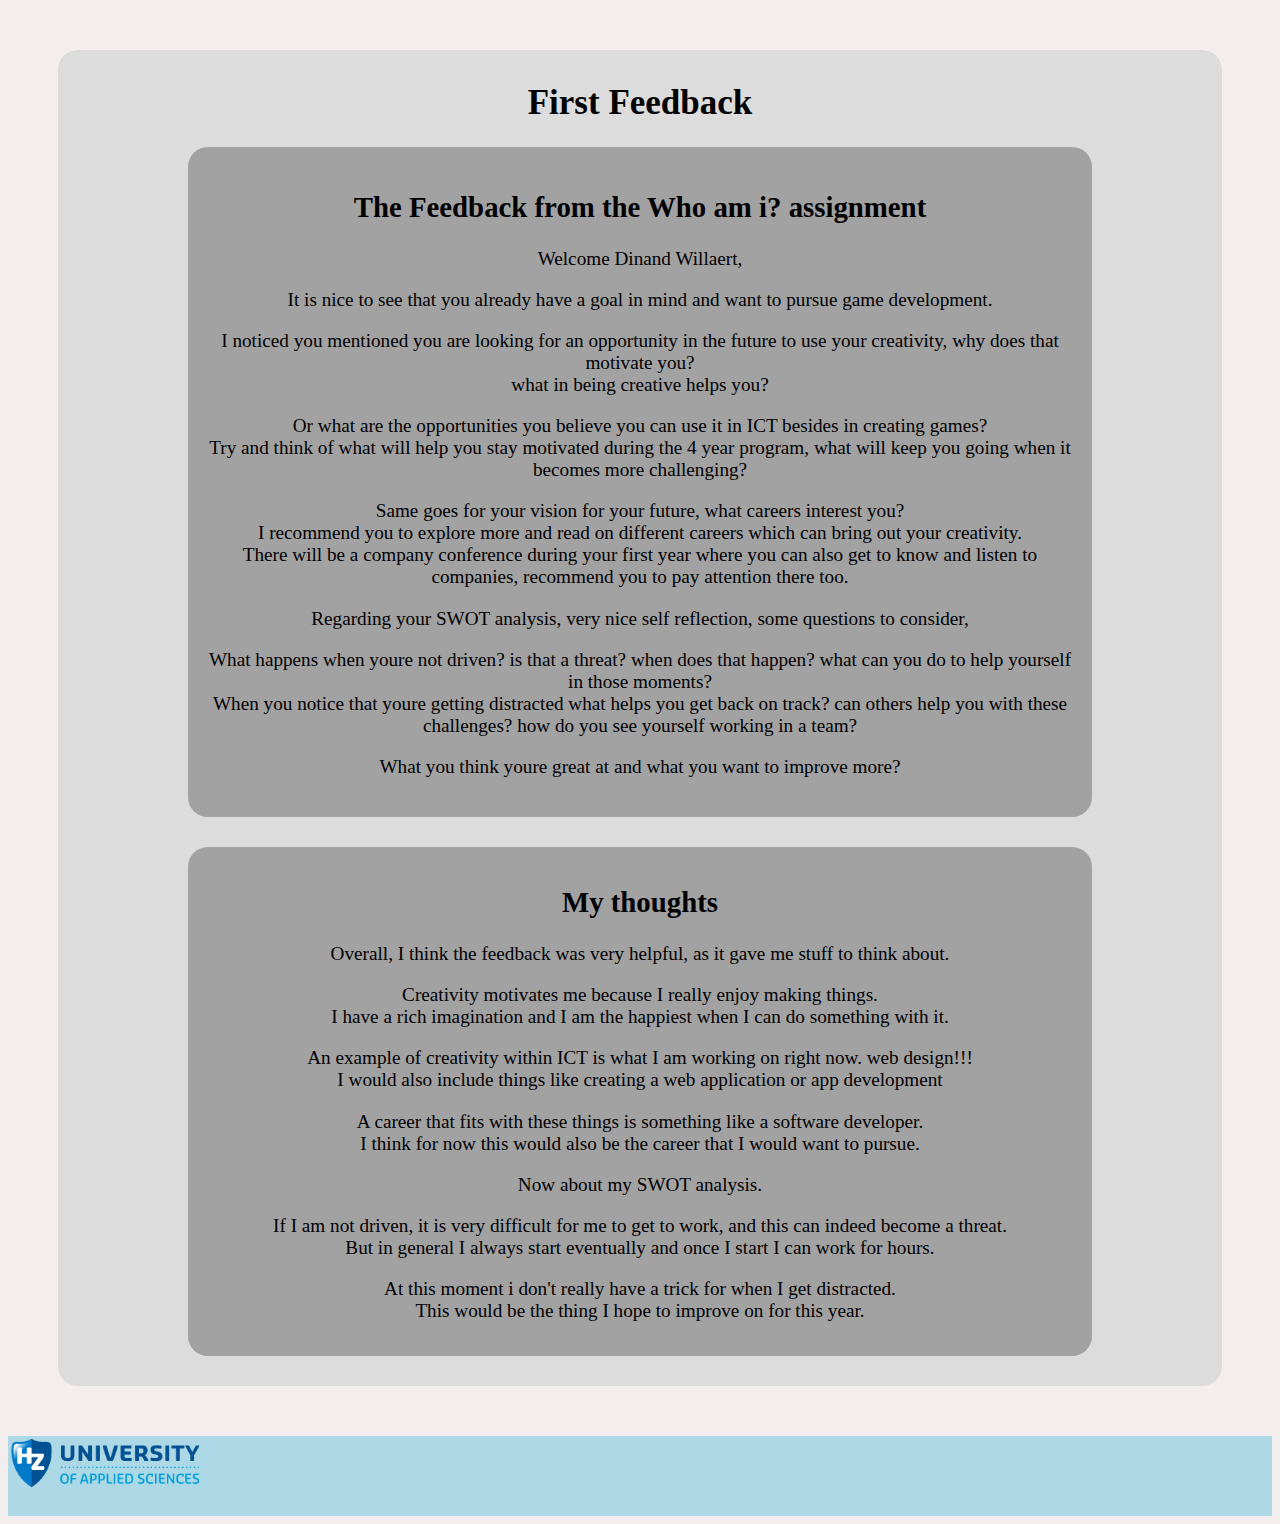
<file: Blog Posts/post4.html>
<!DOCTYPE html>
<html lang="en">

<head>
  <meta charset="UTF-8">
  <meta name="viewport" content="width=device-width, initial-scale=1.0">
  <meta http-equiv="X-UA-Compatible" content="ie=edge">
  <title>First Feedback</title>

  <link href="post.css" rel="stylesheet">
</head>

<body>
  <article>
    <h1>First Feedback</h1>

    <div class="feedback">
      <h2> The Feedback from the Who am i? assignment</h2>
      <p>Welcome Dinand Willaert,</p>
      <p>It is nice to see that you already have a goal in mind and want to pursue game development.</p>
      <p>I noticed you mentioned you are looking for an opportunity in the future to use your creativity,
        why does that motivate you?<br>
        what in being creative helps you?</p>
      <p>Or what are the opportunities you believe you can use it in ICT besides in creating games?<br>
        Try and think of what will help you stay motivated during the 4 year program, what will keep
        you going when it becomes more challenging? </p>
      <p>Same goes for your vision for your future, what careers interest you?<br>
        I recommend you to explore more and read on different careers which can bring out your creativity.<br>
        There will be a company conference during your first year where you can also get to know and listen to
        companies,
        recommend you to pay attention there too.</p>
      <p>Regarding your SWOT analysis, very nice self reflection, some questions to consider,</p>
      <p>What happens when youre not driven? is that a threat? when does that happen?
        what can you do to help yourself in those moments? <br>
        When you notice that youre getting distracted what helps you get back on track?
        can others help you with these challenges? how do you see yourself working in a team? </p>
      <p>What you think youre great at and what you want to improve more?</p>
    </div>
    <div class="thoughts">
      <h2>My thoughts</h2>
      <p>Overall, I think the feedback was very helpful, as it gave me stuff to think about.</p>
      <p>Creativity motivates me because I really enjoy making things.<br>
        I have a rich imagination and I am the happiest when I can do something with it. </p>
      <p>An example of creativity within ICT is what I am working on right now. web design!!!<br>
        I would also include things like creating a web application or app development </p>
      <p>A career that fits with these things is something like a software developer.<br>
        I think for now this would also be the career that I would want to pursue.</p>
      <p>Now about my SWOT analysis.</p>
      <p>If I am not driven, it is very difficult for me to get to work, and this can indeed become a threat.<br>
        But in general I always start eventually and once I start I can work for hours.</p>
      <p>At this moment i don't really have a trick for when I get distracted.<br>
        This would be the thing I hope to improve on for this year.</p>
    </div>
  </article>

  <footer>
    <img src="blog images\hz.logo.png" alt="hz logo" width="200">
  </footer>
</body>

</html>
</file>
<file: style.css>
/*navigatie balk*/

nav>ul {
  list-style-type: none;
  margin: 0;
  padding: 1;
  overflow: hidden;
  background-color: royalblue;
  position: absolute;
  top: 0;
  right: 0;
  width: 100%;
  height: 45px;
}

nav>ul>li>a {
  display: block;
  color: black;
  text-align: center;
  padding: 16px 16px;
  text-decoration: none;

}

nav ul li a:hover {
  background-color: skyblue;
}

nav>ul>li {
  float: left;
}

nav li a {
  display: block;
  padding: 8px;
}

nav>ul>li {
  border-right: 1px solid #bbb;
}

/*einde nav*/

/*sidebar code*/

.vormbar .sidebar ul li a {
  margin: 0;
  padding: 0;
  user-select: none;
  color: white;
  box-sizing: border-box;
  font-family: 'Poppins', sans-serif;
}

.btn {
  position: absolute;
  top: 0px;
  right: 9px;
  height: 45px;
  width: 45px;
  text-align: center;
  background: cornflowerblue;
  border-radius: 3px;
  cursor: pointer;
  transition: right 0.4s ease;
}

.btn.click {
  right: 260px;
}

.btn span {
  color: white;
  font-size: 28px;
  line-height: 45px;
}

.btn.click span:before {
  content: 'X';
}

.sidebar {
  position: fixed;
  width: 250px;
  height: 65%;
  right: -250px;
  background: cornflowerblue;
  transition: right 0.4s ease;
  top: 0px;
}

.sidebar.show {
  right: 0px;

}

.sidebar .text {
  color: white;
  font-size: 25px;
  font-weight: 600;
  line-height: 65px;
  text-align: center;
  background: cornflowerblue;
  letter-spacing: 1px;

}

.sidebar ul {
  background: cornflowerblue;
  width: 80%;
  list-style: none;
}

.sidebar ul li {
  line-height: 60px;
  border-bottom: 1px solid rgba(255, 255, 255, 0.1);
}

.sidebar ul li:last-child {
  border-bottom: 1px solid rgba(255, 255, 255, 0.1);
}

.sidebar ul li a {
  color: white;
  text-decoration: none;
  font-size: 18px;
  font-weight: 500;
  display: block;
  width: 100%;
  border-right: 3px solid transparent;
  font-family: 'Gill Sans', 'Gill Sans MT', Calibri, 'Trebuchet MS', sans-serif;
}

.sidebar ul li a:hover {
  color: whitesmoke;
  background-color: rgb(136, 173, 240);
  border-right-color: whitesmoke;
}

/*sidebar einde*/

/*footer code*/
footer {
  position: relative;
  width: 100%;
  margin-top: 30px;
  height: 80px;
  background-color: lightblue;
}

/*algemeen*/

h1 {
  text-align: center;
  padding-top: 40px;
}

body {
  background-color: rgba(241, 233, 233, 0.832);
  font-family: Berlin Sans FB;
}

/*PROFILE CODE*/
.dinand {
  background-color: gainsboro;
  margin-right: 100px;
  margin-left: 100px;
  padding: 30px;
  padding-bottom: 100px;
  border-radius: 25px;
}

.activities {
  padding-top: 10px;
}



.muziek {
  width: 500px;
  float: right;
  margin-right: 250px;
}

.character {
  padding-top: 10px;
}

/*Dashboard code*/

.legend {
  line-height: 5px;
  border-style: inset;
  border-color: rgb(71, 159, 211);
  border-width: 4px;
  padding: 5px;
  margin-right: 900px;
}

.toetsen {
  padding-top: 15px;
}

th,
td {
  border: 1px solid black;
  background-color: lightskyblue;
  padding: 5px;
}

.EC {
  float: right;
  margin-right: 50px;
  padding: 10px;
  background-color: lightskyblue;
  border-radius: 10px;
}

.schooljaar {
  background-color: gainsboro;
  margin: 40px;
  padding: 15px;
  border-radius: 25px;
}

label {
  padding-right: 10px;
  font-size: 1rem;
}



/*Blog Code*/

.blogpost article {
  background-color: gainsboro;
  margin-right: 200px;
  border-radius: 10px;
  padding: 3px;
  margin-bottom: 15px;
}

.dates {
  -size: 10px;
}

article p a {
  color: blue;
}

article p a:visited {
  color: blue;
}

/*Home code*/

.drummer {
  width: 350px;
  float: right;
  margin-right: 80px;
  padding: 45px;
  background-color: rgb(160, 149, 149);
  border-radius: 25px;
}

.motivation {
  margin-right: 600px;
  background-color: gainsboro;
  padding: 8px;
  margin-left: 15px;
  line-height: 0.8;
  border-radius: 25px;
  margin-bottom: 20px;

}

.arguments {
  line-height: 2;
}

.minecraft {
  padding: 50px;
  background-color: rgb(160, 149, 149);
  width: 750px;
  border-radius: 25px;
  margin-left: 15px;
}

.socials {
  padding-top: 50px;
  padding-left: 15px;
}

.social-icon {
  display: inline;
}

.social-link {
  margin-left: 25px;
  word-spacing: 20px;
}

.social-link a:visited {
  color: blue;
}

.social-link a:hover {
  color: rgb(106, 106, 200);
}

/*faq code*/

.answer a:visited {
  color: blue;
}

.answer a:hover {
  color: rgb(106, 106, 200);
}

.answer p {
  line-height: 10px;
}

.answer {
  background-color: gainsboro;
  margin-right: 100px;
  margin-bottom: 10px;
  padding: 5px;
  border-radius: 10px;
}
</file>
<file: wheel.css>
.circular-progress {
    position: relative;
    height: 250px;
    width: 250px;
    border-radius: 50%;
    display: grid;
    place-items: center;
    float: right;
    margin-right: 50px;
}

.circular-progress:before {
    content: "";
    position: absolute;
    height: 84%;
    width: 84%;
    background-color: #ffff;
    border-radius: 50%;
}

.value-container {
    position: relative;
    font-family: impact;
    font-size: 50px;
}
</file>
<file: Blog Posts/post.css>
/*algemeen voor tekst*/

body {
    font-family: Berlin sans FB;
    font-size: larger;
    background-color: rgba(241, 233, 233, 0.832);
}

body p {
    text-align: center;
}

body h1 {
    text-align: center;
    font-size: 35px;
}

body h2 {
    text-align: center;
}

article {
    border-radius: 20px;
    background: gainsboro;
    margin: 50px;
    padding: 10px;
}

/*footer code*/
footer {
    width: 100%;
    height: 80px;
    background-color: lightblue;

}

/*tabel code algemeen*/
table {
    margin-left: auto;
    margin-right: auto;
}

table,
th,
td {
    border: 3px solid black;
    border-collapse: collapse;
}

th,
td {
    background-color: lightskyblue;
    padding: 20px;
}

th {
    font-size: 30px;
}

td p {
    text-align: left !important;
    font-size: 20px;
}

.SwotTable {
    border-radius: 20px;
    background-color: gainsboro;
    padding: 50px;
    margin-left: 100px;
    margin-right: 100px;
    margin-bottom: 100px;
}

/*checkbox code*/
input {
    margin-top: 15px;
}

/*specific code*/

/*post 3*/

.codecademy-box {
    margin-top: 50px;
}

.CourseExperience {
    border-radius: 15px;
    background-color: rgb(168, 166, 166);
    margin-top: 20px;
    margin-left: 250px;
    margin-right: 250px;
    margin-bottom: 20px;
    padding: 20px;
}

/*post 4*/

.feedback {
    border-radius: 20px;
    margin-bottom: 20px;
    background-color: rgba(134, 133, 133, 0.664);
    margin-left: 120px;
    margin-right: 120px;
    padding: 20px;
    border-radius: 20px;
}

.thoughts {
    border-radius: 20px;
    margin-bottom: 20px;
    margin-top: 30px;
    background-color: rgba(134, 133, 133, 0.664);
    margin-left: 120px;
    margin-right: 120px;
    padding: 15px;
}
</file>
